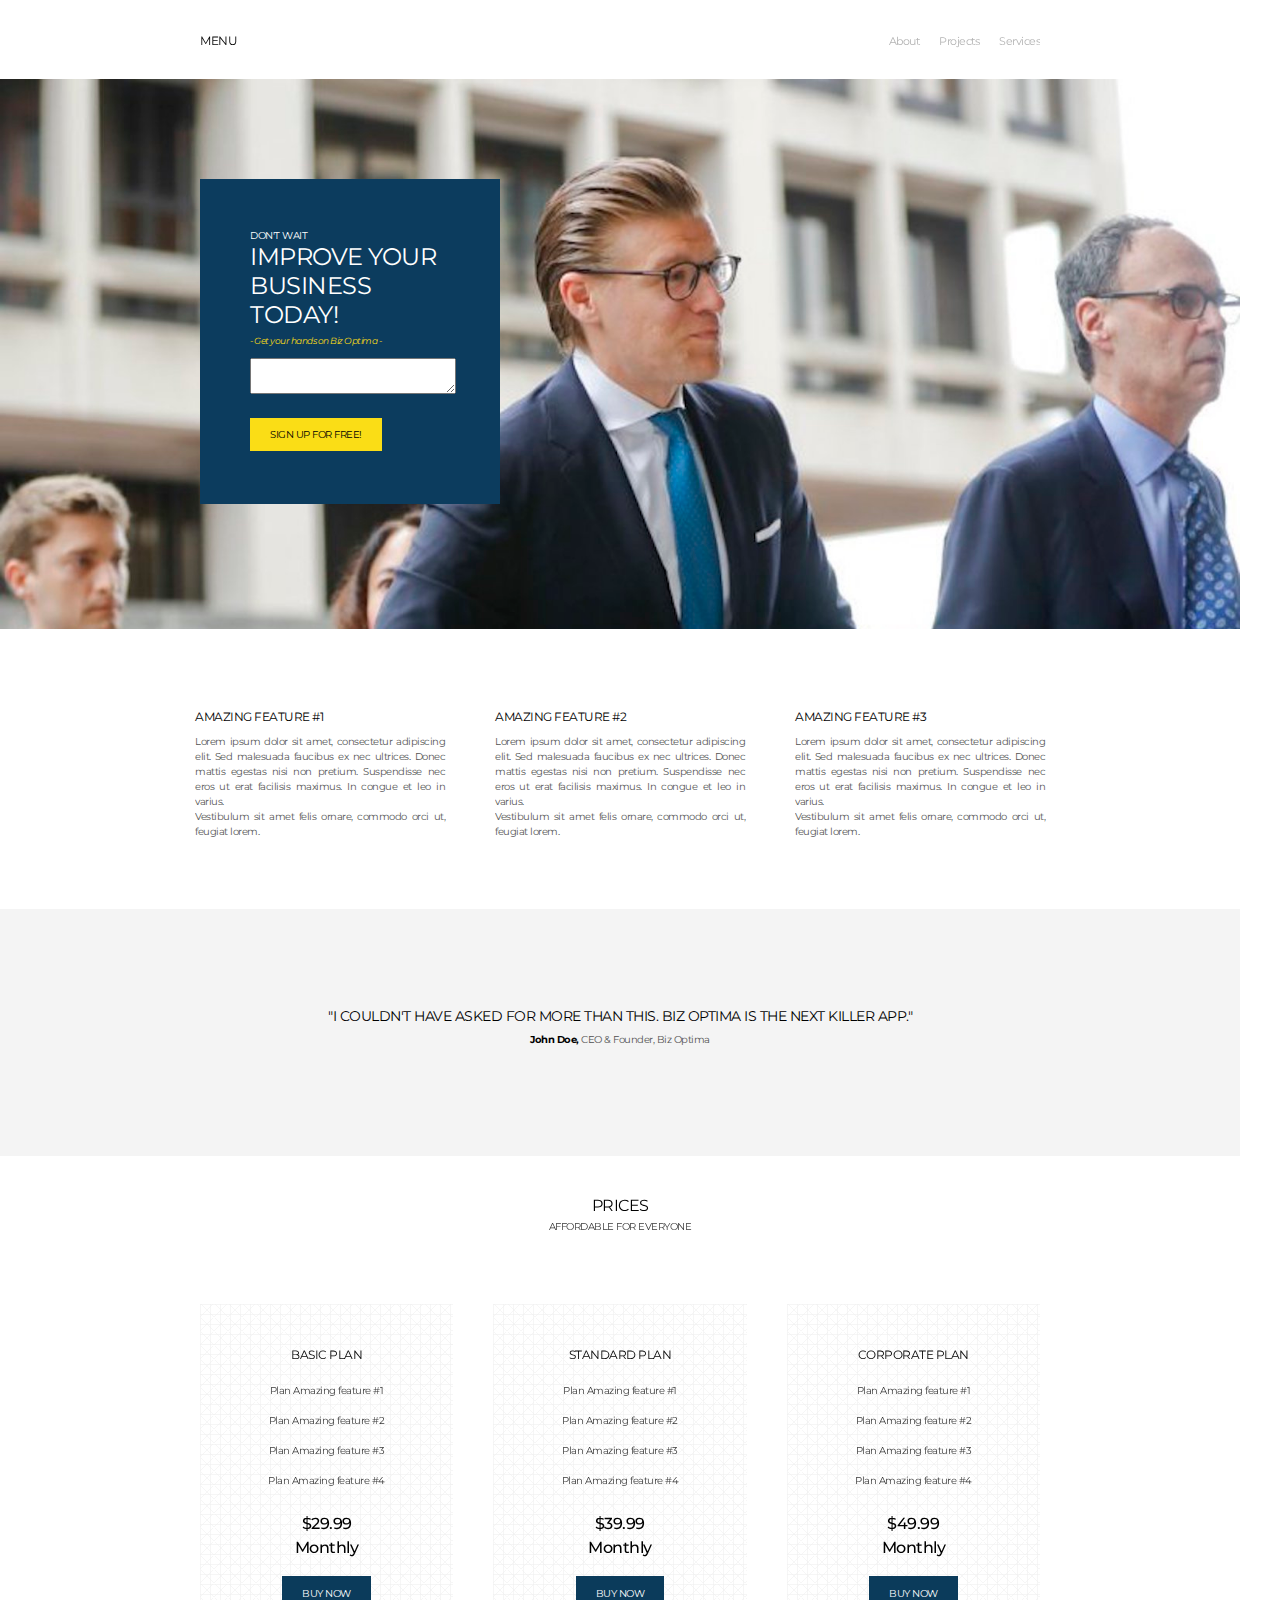
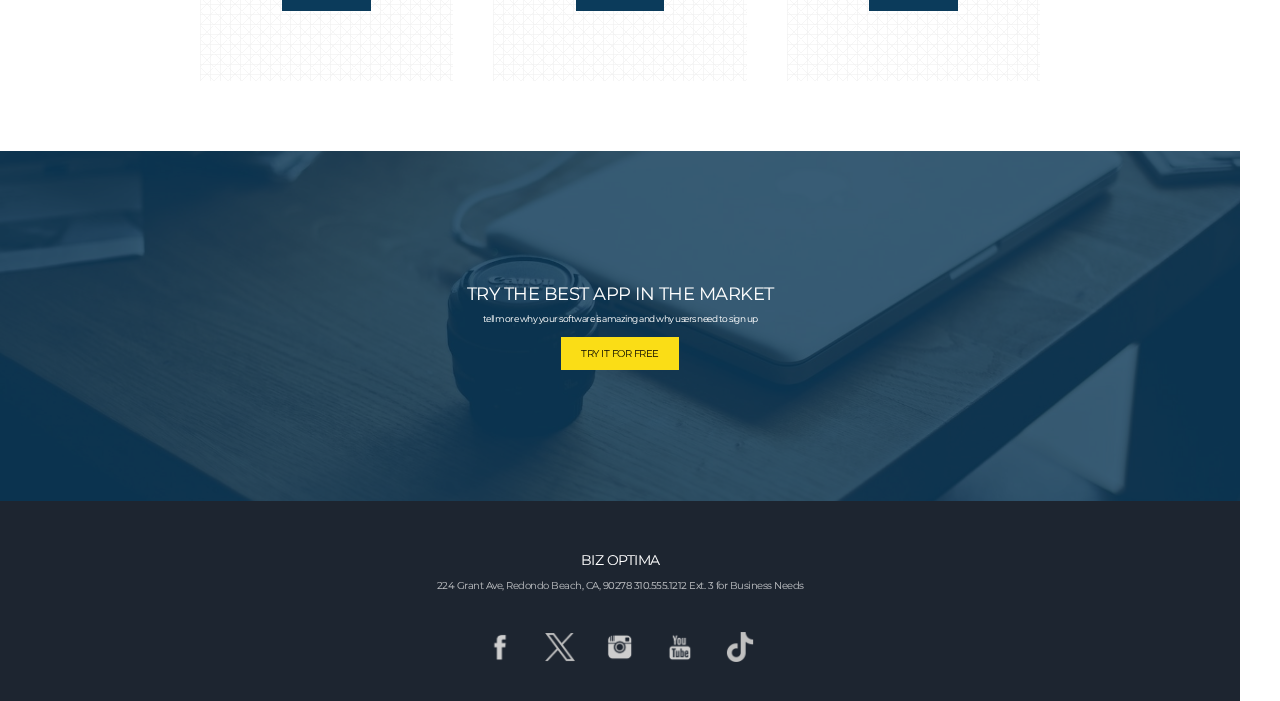
<file: Assignment1/index.html>
<!DOCTYPE html>
<html lang="en">
<head>
    <meta charset="UTF-8">
    <meta name="viewport" content="width=device-width, initial-scale=1.0">
    <link rel="stylesheet" href="style.css">
    <title>Document</title>
</head>
<body>
    <header>
        <nav class="navbar">
            <div class="menu">
                <a href="#">MENU</a>
            </div>
            <ul class="nav-links">
                <li><a href="page2.html#about" target="_blank">About</a></li>
                <li><a href="page2.html#projects" target="_blank">Projects</a></li>
                <li><a href="page2.html#services" target="_blank">Services</a></li>
            </ul>
        </nav>
    </header>
    <div class="lawyer">
        <div class="lawyer-image"></div>
        <div class="overlay-container">
            <p>DON'T WAIT</p>
            <section>IMPROVE YOUR BUSINESS TODAY!</section>
            <span>- Get your hands on Biz Optima -</span>
            <textarea name="text-box" id=""></textarea>
            <a href="#" class="button-2">SIGN UP FOR FREE!</a>
        </div>
    </div>
    <div class="amazing-feature">
        <div>
            <section>AMAZING FEATURE #1</section>
            <p>Lorem ipsum dolor sit amet, consectetur adipiscing elit. 
                Sed malesuada faucibus ex nec ultrices. Donec mattis
                egestas nisi non pretium. Suspendisse nec eros ut erat 
                facilisis maximus. In congue et leo in varius. <br>
                Vestibulum sit amet felis ornare, commodo orci ut, feugiat lorem.
                </p>
        </div>
        <div>
            <section>AMAZING FEATURE #2</section>
            <p>Lorem ipsum dolor sit amet, consectetur adipiscing elit. 
                Sed malesuada faucibus ex nec ultrices. Donec mattis
                egestas nisi non pretium. Suspendisse nec eros ut erat 
                facilisis maximus. In congue et leo in varius. <br>
                Vestibulum sit amet felis ornare, commodo orci ut, feugiat lorem.
                </p>
        </div>
        <div>
            <section>AMAZING FEATURE #3</section>
            <p>Lorem ipsum dolor sit amet, consectetur adipiscing elit. 
                Sed malesuada faucibus ex nec ultrices. Donec mattis
                egestas nisi non pretium. Suspendisse nec eros ut erat 
                facilisis maximus. In congue et leo in varius. <br>
                Vestibulum sit amet felis ornare, commodo orci ut, feugiat lorem.
                </p>
        </div>  
      </div>
      <div class = "banner">
        <section>
            "I COULDN'T HAVE ASKED FOR MORE THAN THIS. BIZ OPTIMA IS THE NEXT KILLER APP."
        </section>
        <div>
            <p><b>John Doe,</b> <span class="faded-text">CEO & Founder, Biz Optima</span></p>
        </div>
    </div>
    <div class = "prices-section">
    <div class="glasses">
        <img src="images/glasses.png" alt="aesthetic table">
    </div>
    <p class="prices-title">PRICES <br><span>AFFORDABLE FOR EVERYONE</span></p>
    <div class="prices">
        <div class="flex-container">
            <div class="flex-item">
                <div class="grid-overlay-1"> </div>
                <div class="grid-overlay-2"> </div>
                    <p class = "plan-name">BASIC PLAN</p>
                    <ul class="feature-list">
                        <li>Plan Amazing feature #1</li>
                        <li>Plan Amazing feature #2</li>
                        <li>Plan Amazing feature #3</li>
                        <li>Plan Amazing feature #4</li>
                    </ul>
                    <p class="amount">$29.99 <br> Monthly</p>
                    <a href="#" class="button">BUY NOW</a>
            </div>
            <div class="flex-item">
                <div class="grid-overlay-1"> </div>
                <div class="grid-overlay-2"> </div>
                    <p class = "plan-name">STANDARD PLAN</p>
                    <ul class="feature-list">
                        <li>Plan Amazing feature #1</li>
                        <li>Plan Amazing feature #2</li>
                        <li>Plan Amazing feature #3</li>
                        <li>Plan Amazing feature #4</li>
                    </ul>
                    <p class="amount">$39.99 <br> Monthly</p>
                    <a href="#" class="button">BUY NOW</a>
            </div>
            <div class="flex-item">
                <div class="grid-overlay-1"> </div>
                <div class="grid-overlay-2"> </div>
                    <p class = "plan-name">CORPORATE PLAN</p>
                    <ul class="feature-list">
                        <li>Plan Amazing feature #1</li>
                        <li>Plan Amazing feature #2</li>
                        <li>Plan Amazing feature #3</li>
                        <li>Plan Amazing feature #4</li>
                    </ul>
                    <p class="amount">$49.99 <br> Monthly</p>
                    <a href="#" class="button">BUY NOW</a>
            </div>
        </div>
    </div>
</div>
     <!-- End of Prices -->
     <div class="notebook">
        <img src="images/notebook.jpg" alt="aesthetic table">
        <div class="overlay">
            <div class="text">
                <p class="notebook-title">TRY THE BEST APP IN THE MARKET <br><span>tell more why your software is amazing and why users need to sign up</span></p>
                <a href="#" class="button-2">TRY IT FOR FREE</a>
            </div>
        </div>
    </div>
    <!-- footer -->
    <div class="footer">
        <p class="footer-title">BIZ OPTIMA <br><span>224 Grant Ave, Redondo Beach, CA, 90278 310.555.1212 Ext. 3 for Business Needs</span></p>
        <div class="icon-container">
            <a href="#"><img src="images/facebook.png" alt="Icon 1"></a>
            <a href="#"><img src="images/x.png" alt="Icon 2"></a>
            <a href="#"><img src="images/instagram.png" alt="Icon 3"></a>
            <a href="#"><img src="images/youtube.png" alt="Icon 4"></a>
            <a href="#"><img src="images/tiktok.png" alt="Icon 5"></a>
        </div>
    </div>
</body>
</html>
</file>
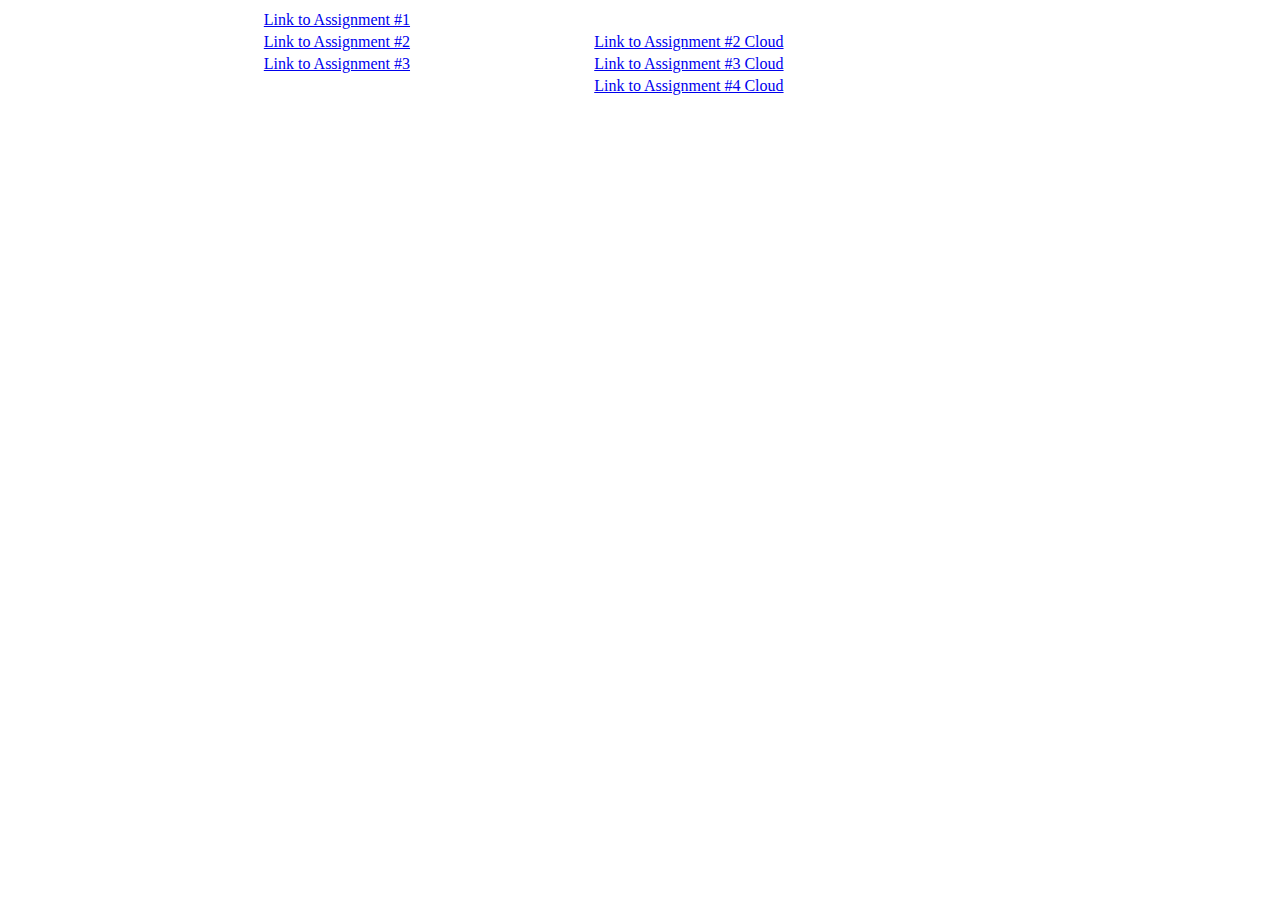
<file: bl4hzBH.html>
<!DOCTYPE html PUBLIC "-//W3C//DTD XHTML 1.0 Transitional//EN" "http://www.w3.org/TR/xhtml1/DTD/xhtml1-transitional.dtd"><html><head></head><body>






<table style="width:60%;" align="center">
  <tr>
    <td><a rel="noopener" href="https://jahnavikiran14.github.io/Assignment1/index.html">Link to Assignment #1</a></td>
      <td></td>
  </tr>
    <tr>
    <td><a rel="noopener" href="https://weather-app-project-436623.uw.r.appspot.com">Link to Assignment #2</a></td>
    <td><a rel="noopener" href="https://weather-app-project-436623.uw.r.appspot.com/get_weather?lat=34.0549076&lon=-118.242643">Link to Assignment #2 Cloud</a></td>    
  </tr>
  <tr>
    <td><a rel="noopener" href="https://webassignment3-441508.appspot.com">Link to Assignment #3</a></td>
    <td><a rel="noopener" href="https://webassignment3-441508.appspot.com/api/get_weather?lat=34.052235&lon=-118.243683">Link to Assignment #3 Cloud</a></td> 
  </tr>
  <tr>
     <td></td>
    <td><a rel="noopener" href="https://webassignment3-441508.appspot.com/api/get_weather?lat=34.052235&lon=-118.243683">Link to Assignment #4 Cloud</a></td> 
  </tr>
  </table>


<script type="module" src="https://s.brightspace.com/lib/bsi/2024.8.194/unbundled/mathjax.js"></script><script type="text/javascript">document.addEventListener('DOMContentLoaded', function() {
						if (document.querySelector('math') || /\$\$|\\\(|\\\[|\\begin{|\\ref{|\\eqref{/.test(document.body.innerHTML)) {
							document.querySelectorAll('mspace[linebreak="newline"]').forEach(elm => {
								elm.setAttribute('style', 'display: block; height: 0.5rem;');
							});

							window.D2L.MathJax.loadMathJax({
								outputScale: 1.5,
								renderLatex: true,
								enableMML3Support: false
							});
						}
					});</script><script type="module" src="https://s.brightspace.com/lib/bsi/2024.8.194/unbundled/prism.js"></script><script type="text/javascript">document.addEventListener('DOMContentLoaded', function() {
					document.querySelectorAll('.d2l-code').forEach(code => {
						window.D2L.Prism.formatCodeElement(code);
					});
				});</script><script type="module" src="https://s.brightspace.com/lib/bsi/2024.8.194/unbundled/embeds.js"></script><script type="text/javascript">document.addEventListener('DOMContentLoaded', function() {
					window.D2L.EmbedRenderer.renderEmbeds(document.body);
				});</script></body></html>
</file>
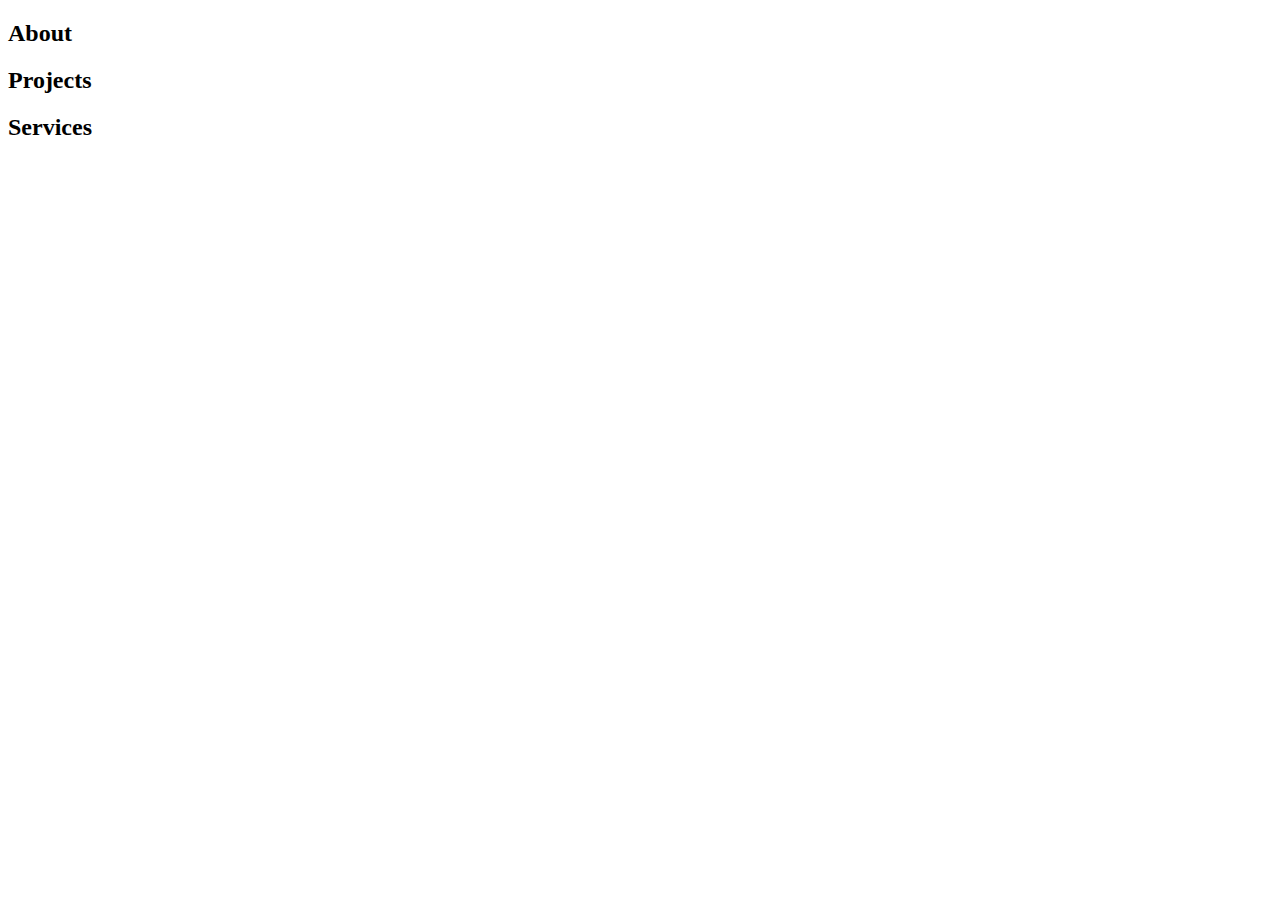
<file: Assignment1/page2.html>
<!DOCTYPE html>
<html lang="en">
<head>
    <meta charset="UTF-8">
    <meta name="viewport" content="width=device-width, initial-scale=1.0">
    <title>Page 2</title>
</head>
<body>
    <section id="about">
        <h2>About</h2>
    </section>

    <section id="projects">
        <h2>Projects</h2>
    </section>

    <section id="services">
        <h2>Services</h2>
    </section>
</body>
</html>
</file>
<file: Assignment1/style.css>
@import url('https://fonts.googleapis.com/css2?family=Montserrat:wght@400;700&display=swap');

/* citations:
Used/Referred the following for certain lines of code.
https://chatgpt.com (for grid-overlay)
https://stackoverflow.com
https://www.w3schools.com
*/

body, ul {
    margin: 0;
    padding: 0;
    overflow-x: hidden; 

}

body {
    font-family: 'Montserrat', sans-serif;
    letter-spacing: -0.5px;
    background-color: white;
}
.navbar {
    width: 1240px; 
    margin: 0 0px; 
    display: flex;
    justify-content: space-between;
    align-items: center;
    background-color: white;
    padding: 30px 0; 
}

.menu a {
    color: black;
    text-decoration: none;
    font-size: 12px;
    font-weight: normal;
    margin-left: 200px;
}

.nav-links {
    list-style-type: none;
    display: flex;
    margin-right: 200px;
}

.nav-links li {
    margin-left: 20px;
}

.nav-links a {
    color: grey;
    text-decoration: none;
    font-size: 11px;
    opacity: 60%;
    transition: color 0.1s, opacity 0.1s;
}

.nav-links a:hover {
    color: black; 
    opacity: 100%;
    text-decoration: none; 
}
.lawyer {
    position: relative;

}

.lawyer-image {
    height: 550px;
    background-image: url('images/lawyer.jpg');
    background-repeat: no-repeat;
    background-size: 1240px;

}

.lawyer img {
    width: 100%;
    height: auto;
    display: block;
}

.overlay-container {
    position: absolute;
    top: 100px;
    left: 200px;
    width: 300px; 
    height: 325px; 
    background: rgba(12,60,94,255); 
    color: #fff; 
    padding: 50px; 
    box-sizing: border-box; 
}

.lawyer p{
    margin: 0px;
    font-size: 10px;
}

.lawyer section{
    font-size: 24px;
    margin: 0px;
    padding: 0px;
}

.lawyer span{
    padding: 20px 0px;
    font-size: 9px;
    font-style: italic;
    color: rgb(250,221,22,255);
}

.lawyer a{
    margin: 10px 0px;
}

.lawyer textarea{
    margin: 10px 0px;
    width: 100%;
}
.amazing-feature {
    display: flex;
    justify-content: center;
    background-color: white;
    padding-top: 80px;
    padding-bottom: 60px;
    width: 1240px;  
    margin: 0; 
    position: relative; 
}

.amazing-feature > div {
    background-color: white;
    width: 250px;
    margin: 0 25px; 
    font-size: 12px;
    text-align: justify;
}

.amazing-feature > div > p {
    opacity: 70%;
    font-size: 10px;
    line-height: 1.5;
}

.banner {
    justify-content: center;
    overflow: hidden;
    align-items: center;
    background-color: rgba(244,244,244,255);
    flex-direction: column;
    text-align: center; 
    width: 1240px;  
    margin: 0; 
    position: relative; 
}

.banner section {
    margin-top: 100px; 
    font-size: 14px; 
    line-height: 1; 
    opacity: 100%;
}

.banner div {
    font-size: 10px;
    margin-top: 0px; 
    margin-bottom: 100px;
    overflow: hidden;
    width: 1240px;
}

.faded-text {
    opacity: 0.7; 
}

.prices-section {
    width: 1240px; 
    margin: 0; 
    position: relative; 
    overflow: hidden; 
}

.glasses {
    background: url('images/glasses.png') no-repeat fixed center;
    height: 600px;
    width: 1240px; 
    position: fixed; 
    top: 0;
    left: 0;
    z-index: -1;
    background-size: cover; 
    filter: grayscale(100%);
}

.glasses::before {
    content: "";
    position: absolute;
    top: 0;
    left: 0;
    width: 100%;
    height: 100%;
    background-color: rgba(255, 255, 255, 0.7); 
    z-index: 1;
    pointer-events: none;
}

.glasses img{
    width: 1240px;
}

.prices-title {
    text-align: center;
    margin-top: 40px;
    z-index: 2; 
}

.prices-title span {
    font-size: 10px;
    opacity: 80%;
}

.prices {
    position: relative;
    margin: 20px 150px; 
    padding: 30px;
    z-index: 2; 
}

.flex-container {
    display: flex;
    justify-content: space-between;
    padding: 10px 0; 
    position: relative;
    z-index: 2; 
}

.flex-item {
    position: relative;
    flex: 1;
    margin: 10px 20px;
    padding: 30px 10px;
    background-color: white;
    text-align: center;
    line-height: 1.5;
    z-index: 3;
}

.plan-name {
    font-size: 12px;
    position: relative;
    z-index: 4;
}

.feature-list {
    font-size: 10px;
    list-style-type: none;
    line-height: 3;
    opacity: 80%;
    position: relative;
    z-index: 4;
}

.amount {
    font-size: 16px;
    font-weight: 500;
    position: relative;
    z-index: 4;
}

.grid-overlay-1 {
    position: absolute;
    top: 0;
    left: 0;
    width: 100%;
    height: 100%;
    background-image: 
        linear-gradient(to right, rgba(240,240,240,0.6) 1px, transparent 1px),
        linear-gradient(to bottom, rgba(240,240,240,0.6) 1px, transparent 1px);
    background-size: 10px 10px, 10px 10px; 
    background-repeat: repeat, repeat; 
    pointer-events: none;
    z-index: 1;
}

.grid-overlay-2 {
    position: absolute;
    top: 0;
    left: 0;
    width: 100%;
    height: 100%;
    background-image: 
        repeating-linear-gradient(45deg, transparent, transparent 10px, rgba(240,240,240,0.6) 10px, rgba(240,240,240,0.6) 11px),
        repeating-linear-gradient(-45deg, transparent, transparent 10px, rgba(240,240,240,0.6) 10px, rgba(240,240,240,0.6) 11px);
    background-size: 14px 14px, 14px 14px; 
    background-repeat: repeat, repeat; 
    pointer-events: none;
    z-index: 1;
}

.flex-item a {
    position: relative;
    z-index: 4;
}

.button {
    display: inline-block;
    background-color: rgb(11, 59, 91); 
    color: white; 
    padding: 10px 20px; 
    margin: 0px 0px 40px 0px;
    text-align: center;
    text-decoration: none; 
    font-size: 10px;
    font-weight: normal;
    border-radius: 0px; 
    border: none; 
    cursor: pointer;
    transition: background-color 0.3s ease; 
}
.notebook {
    position: relative;
    width: 1240px; 
    height: 350px; 
    margin: 0 0; 
    padding: 0;
    overflow: hidden;
}

.notebook img {
    width: 100%;
    height: 100%;
    object-fit: cover; 
    object-position: center; 
    display: block;
}

.overlay {
    position: absolute;
    top: 0;
    left: 0;
    width: 100%;
    height: 100%;
    background-color: rgba(11, 59, 91, 0.8);
    display: flex;
    justify-content: center;
    align-items: center;
    color: white;
    text-align: center;
    font-size: 1.5em;
}

.text p {
    margin: 0;
}

.button-2 {
    display: inline-block;
    background-color: rgb(250,221,22,255); 
    color: black; 
    padding: 10px 20px;
    margin-top: 10px; 
    text-align: center;
    text-decoration: none; 
    font-size: 10px;
    font-weight: normal;
    border-radius: 0px;
    border: none; 
    cursor: pointer; 
    transition: background-color 0.3s ease; 
}

.notebook-title{
    font-size: 18px;
}

.notebook-title span{
    font-size: 9px;
}
/* footer */

.footer {
    width: 1240px; 
    margin: 0; 
    padding: 0;
    background-color: rgba(29,37,48,255);
    text-align: center;
    height: 200px;
    display: block;
    overflow: hidden;
}

.footer-title {
    color: white;
    font-size: 14px;
    margin-top: 50px;
}

.footer-title span {
    display: block; 
    font-size: 10px;
    color: white;
    opacity: 0.7; 
    margin-top: 10px; 
}

.icon-container {
    display: flex;
    justify-content: center;
    gap: 30px;
    margin-top: 40px;
}

.icon-container a {
    display: inline-block;
}

.icon-container img {
    width: 30px;
    height: 30px;
}
</file>
